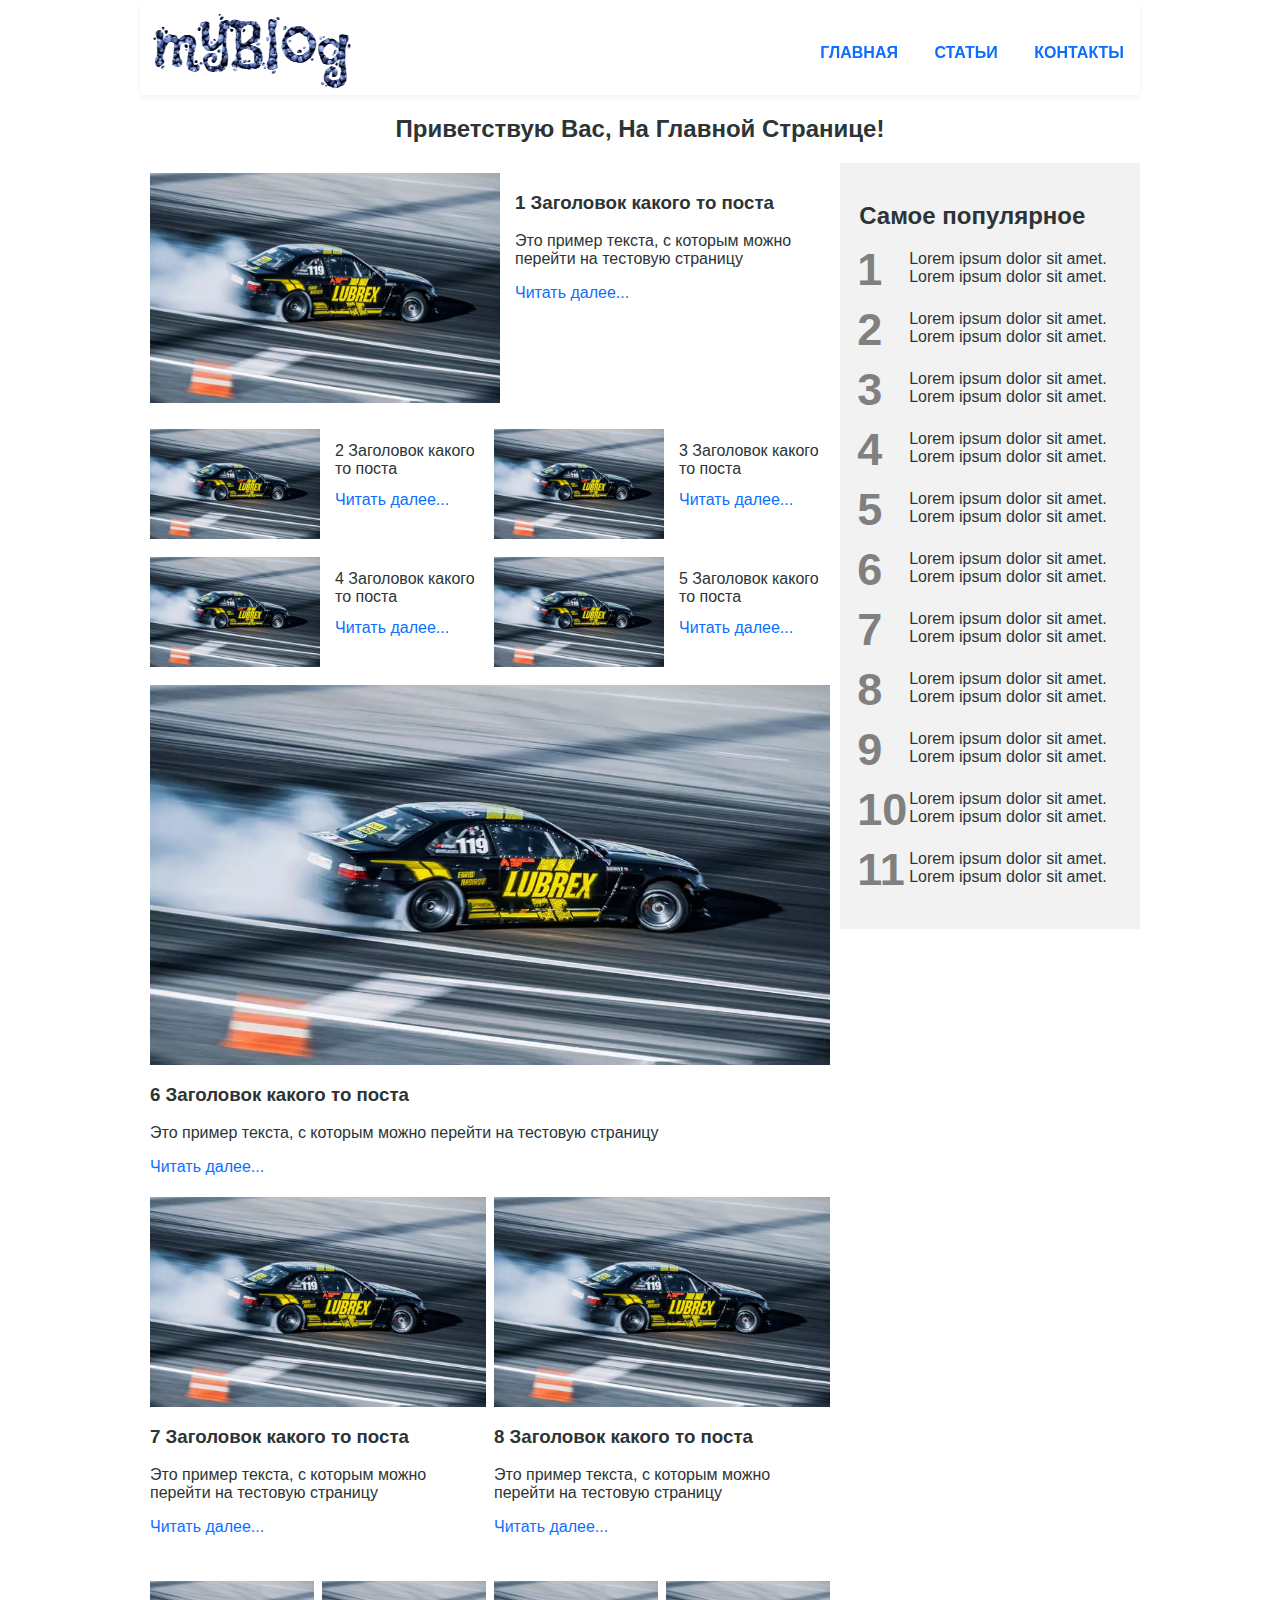
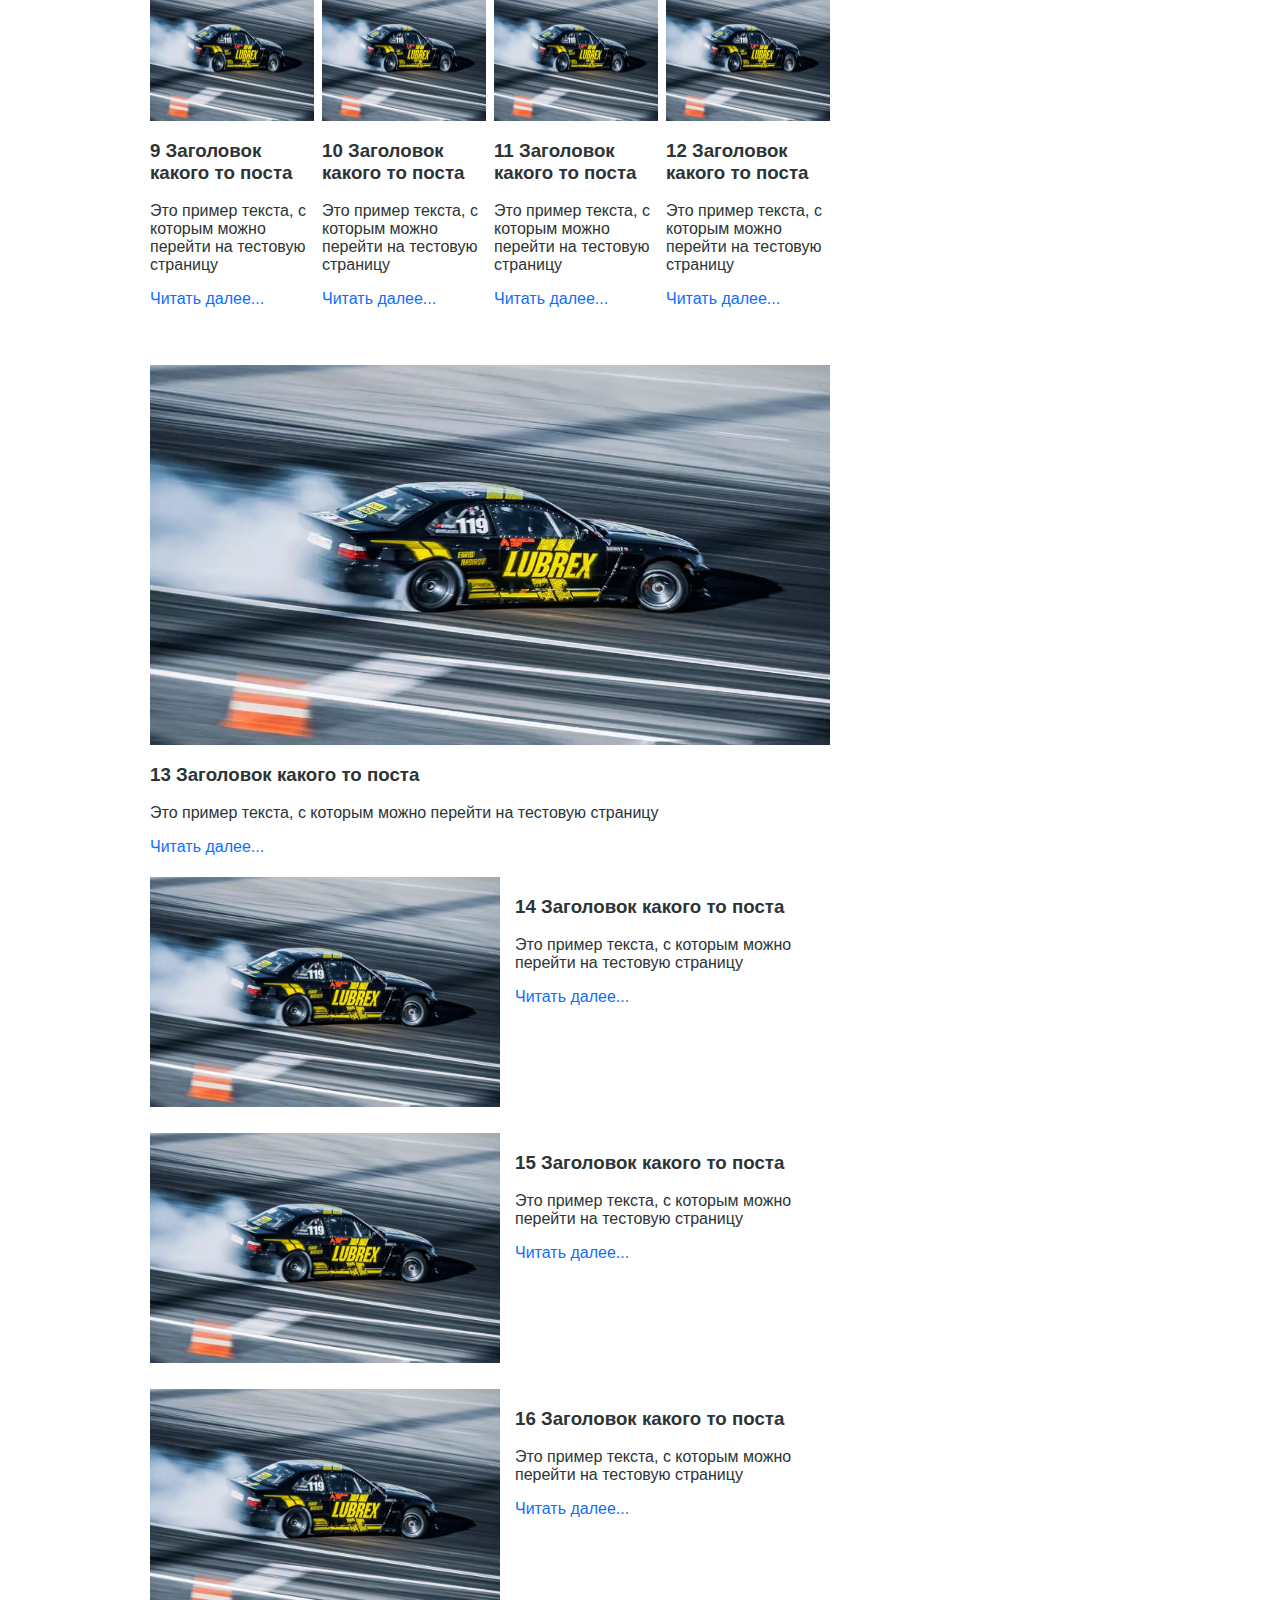
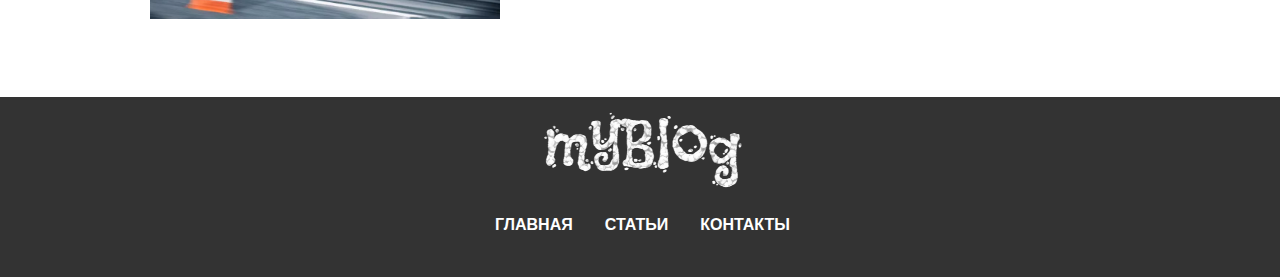
<file: index.html>
<!DOCTYPE html>
<html lang="en">

<head>
    <meta charset="UTF-8">
    <meta name="viewport" content="width=device-width, initial-scale=1.0">
    <title>myBlog</title>

    <link rel="stylesheet" href="./style.css">
</head>

<body>

    <div class="container">
        <!-- Шапка Сайта -->
        <header class="header">
            <div class="logotype">
                <img src="./my-blog.png" alt="logotype">
            </div>
            <nav class="menu">
                <ul>
                    <li><a href="./index.html">Главная</a></li>
                    <li><a href="./blog.html">Статьи</a></li>
                    <li><a href="./contacts.html">Контакты</a></li>
                </ul>
            </nav>
        </header>

        <div class="content-wrapper">
            <div class="content_title">
                <h2>Приветствую Вас, На Главной Странице!</h2>
            </div>
            <main>
                <!-- Статьи -->
                <article class="home_article-content">
                    <div class="post">
                        <img src="./blog/img/post-img.webp" alt="" class="post-img">
                        <div>
                            <h3>1 Заголовок какого то поста</h3>
                            <p>
                                Это пример текста, с которым можно перейти на тестовую страницу
                            </p>
                            <a href="./blog/test.html">Читать далее...</a>
                        </div>

                    </div>

                    <div class="post">
                        <img src="./blog/img/post-img.webp" alt="" class="post-img">
                        <div>
                            <h2>2 Заголовок какого то поста</h2>
                            <p>
                                Это пример текста, с которым можно перейти на тестовую страницу
                            </p>
                            <a href="./blog/test.html">Читать далее...</a>
                        </div>
                    </div>

                    <div class="post">
                        <img src="./blog/img/post-img.webp" alt="" class="post-img">
                        <div>
                            <h2>3 Заголовок какого то поста</h2>
                            <p>
                                Это пример текста, с которым можно перейти на тестовую страницу
                            </p>
                            <a href="./blog/test.html">Читать далее...</a>
                        </div>
                    </div>

                    <div class="post">
                        <img src="./blog/img/post-img.webp" alt="" class="post-img">
                        <div>
                            <h2>4 Заголовок какого то поста</h2>
                            <p>
                                Это пример текста, с которым можно перейти на тестовую страницу
                            </p>
                            <a href="./blog/test.html">Читать далее...</a>
                        </div>
                    </div>

                    <div class="post">
                        <img src="./blog/img/post-img.webp" alt="" class="post-img">
                        <div>
                            <h2>5 Заголовок какого то поста</h2>
                            <p>
                                Это пример текста, с которым можно перейти на тестовую страницу
                            </p>
                            <a href="./blog/test.html">Читать далее...</a>
                        </div>
                    </div>


                    <div class="post">
                        <img src="./blog/img/post-img.webp" alt="" class="post-img">
                        <div>
                            <h3>6 Заголовок какого то поста</h3>
                            <p>
                                Это пример текста, с которым можно перейти на тестовую страницу
                            </p>
                            <a href="./blog/test.html">Читать далее...</a>
                        </div>

                    </div>

                    <div class="post">
                        <img src="./blog/img/post-img.webp" alt="" class="post-img">
                        <div>
                            <h3>7 Заголовок какого то поста</h3>
                            <p>
                                Это пример текста, с которым можно перейти на тестовую страницу
                            </p>
                            <a href="./blog/test.html">Читать далее...</a>
                        </div>

                    </div>

                    <div class="post">
                        <img src="./blog/img/post-img.webp" alt="" class="post-img">
                        <div>
                            <h3>8 Заголовок какого то поста</h3>
                            <p>
                                Это пример текста, с которым можно перейти на тестовую страницу
                            </p>
                            <a href="./blog/test.html">Читать далее...</a>
                        </div>

                    </div>

                    <div class="post">
                        <img src="./blog/img/post-img.webp" alt="" class="post-img">
                        <div>
                            <h3>9 Заголовок какого то поста</h3>
                            <p>
                                Это пример текста, с которым можно перейти на тестовую страницу
                            </p>
                            <a href="./blog/test.html">Читать далее...</a>
                        </div>

                    </div>

                    <div class="post">
                        <img src="./blog/img/post-img.webp" alt="" class="post-img">
                        <div>
                            <h3>10 Заголовок какого то поста</h3>
                            <p>
                                Это пример текста, с которым можно перейти на тестовую страницу
                            </p>
                            <a href="./blog/test.html">Читать далее...</a>
                        </div>

                    </div>

                    <div class="post">
                        <img src="./blog/img/post-img.webp" alt="" class="post-img">
                        <div>
                            <h3>11 Заголовок какого то поста</h3>
                            <p>
                                Это пример текста, с которым можно перейти на тестовую страницу
                            </p>
                            <a href="./blog/test.html">Читать далее...</a>
                        </div>

                    </div>

                    <div class="post">
                        <img src="./blog/img/post-img.webp" alt="" class="post-img">
                        <div>
                            <h3>12 Заголовок какого то поста</h3>
                            <p>
                                Это пример текста, с которым можно перейти на тестовую страницу
                            </p>
                            <a href="./blog/test.html">Читать далее...</a>
                        </div>

                    </div>


                    <div class="post">
                        <img src="./blog/img/post-img.webp" alt="" class="post-img">
                        <div>
                            <h3>13 Заголовок какого то поста</h3>
                            <p>
                                Это пример текста, с которым можно перейти на тестовую страницу
                            </p>
                            <a href="./blog/test.html">Читать далее...</a>
                        </div>

                    </div>

                    <div class="post">
                        <img src="./blog/img/post-img.webp" alt="" class="post-img">
                        <div>
                            <h3>14 Заголовок какого то поста</h3>
                            <p>
                                Это пример текста, с которым можно перейти на тестовую страницу
                            </p>
                            <a href="./blog/test.html">Читать далее...</a>
                        </div>

                    </div>

                    <div class="post">
                        <img src="./blog/img/post-img.webp" alt="" class="post-img">
                        <div>
                            <h3>15 Заголовок какого то поста</h3>
                            <p>
                                Это пример текста, с которым можно перейти на тестовую страницу
                            </p>
                            <a href="./blog/test.html">Читать далее...</a>
                        </div>

                    </div>

                    <div class="post">
                        <img src="./blog/img/post-img.webp" alt="" class="post-img">
                        <div>
                            <h3>16 Заголовок какого то поста</h3>
                            <p>
                                Это пример текста, с которым можно перейти на тестовую страницу
                            </p>
                            <a href="./blog/test.html">Читать далее...</a>
                        </div>

                    </div>
                </article>

                <aside>
                    <div class="aside-content">
                        <!-- Асайд -->
                        <div class="aside_content_list">
                            <h2>Самое популярное</h2>
                            <div class="aside_list">
                                <div class="aside_list-num">1</div>
                                <div class="aside_list-txt">Lorem ipsum dolor sit amet. Lorem ipsum dolor sit amet.
                                </div>
                            </div>
                            <div class="aside_list">
                                <div class="aside_list-num">2</div>
                                <div class="aside_list-txt">Lorem ipsum dolor sit amet. Lorem ipsum dolor sit amet.
                                </div>
                            </div>
                            <div class="aside_list">
                                <div class="aside_list-num">3</div>
                                <div class="aside_list-txt">Lorem ipsum dolor sit amet. Lorem ipsum dolor sit amet.
                                </div>
                            </div>
                            <div class="aside_list">
                                <div class="aside_list-num">4</div>
                                <div class="aside_list-txt">Lorem ipsum dolor sit amet. Lorem ipsum dolor sit amet.
                                </div>
                            </div>
                            <div class="aside_list">
                                <div class="aside_list-num">5</div>
                                <div class="aside_list-txt">Lorem ipsum dolor sit amet. Lorem ipsum dolor sit amet.
                                </div>
                            </div>
                            <div class="aside_list">
                                <div class="aside_list-num">6</div>
                                <div class="aside_list-txt">Lorem ipsum dolor sit amet. Lorem ipsum dolor sit amet.
                                </div>
                            </div>
                            <div class="aside_list">
                                <div class="aside_list-num">7</div>
                                <div class="aside_list-txt">Lorem ipsum dolor sit amet. Lorem ipsum dolor sit amet.
                                </div>
                            </div>
                            <div class="aside_list">
                                <div class="aside_list-num">8</div>
                                <div class="aside_list-txt">Lorem ipsum dolor sit amet. Lorem ipsum dolor sit amet.
                                </div>
                            </div>
                            <div class="aside_list">
                                <div class="aside_list-num">9</div>
                                <div class="aside_list-txt">Lorem ipsum dolor sit amet. Lorem ipsum dolor sit amet.
                                </div>
                            </div>
                            <div class="aside_list">
                                <div class="aside_list-num">10</div>
                                <div class="aside_list-txt">Lorem ipsum dolor sit amet. Lorem ipsum dolor sit amet.
                                </div>
                            </div>
                            <div class="aside_list">
                                <div class="aside_list-num">11</div>
                                <div class="aside_list-txt">Lorem ipsum dolor sit amet. Lorem ipsum dolor sit amet.
                                </div>
                            </div>
                        </div>

                    </div>

                </aside>


            </main>


        </div>

    </div>

    <footer>
        <div class="footer-logotype">
            <img src="./my-blog-white.png" alt="footer-logotype">
        </div>
        <nav class="menu">
            <ul>
                <li><a href="./index.html">Главная</a></li>
                <li><a href="./blog.html">Статьи</a></li>
                <li><a href="./contacts.html">Контакты</a></li>
            </ul>
        </nav>
    </footer>

    
    <!-- <script src="./script.js"></script> -->
</body>

</html>
</file>
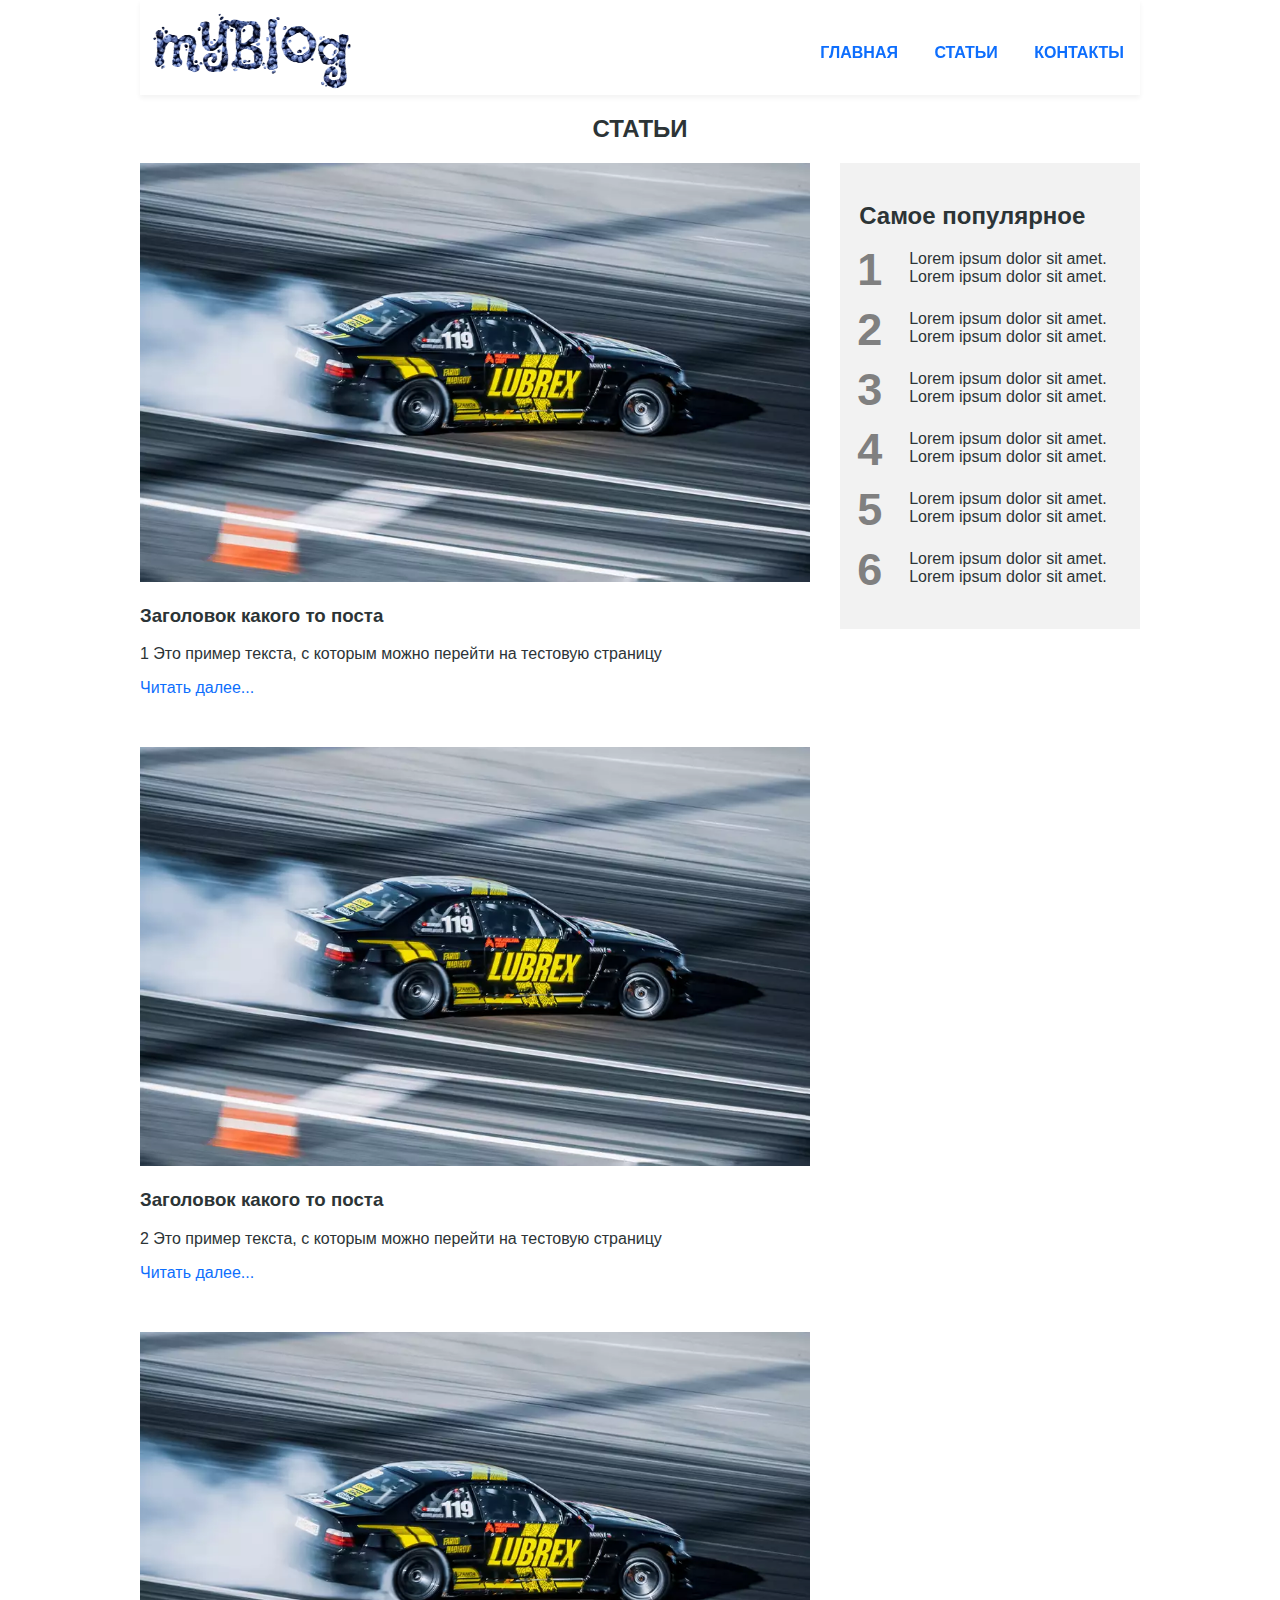
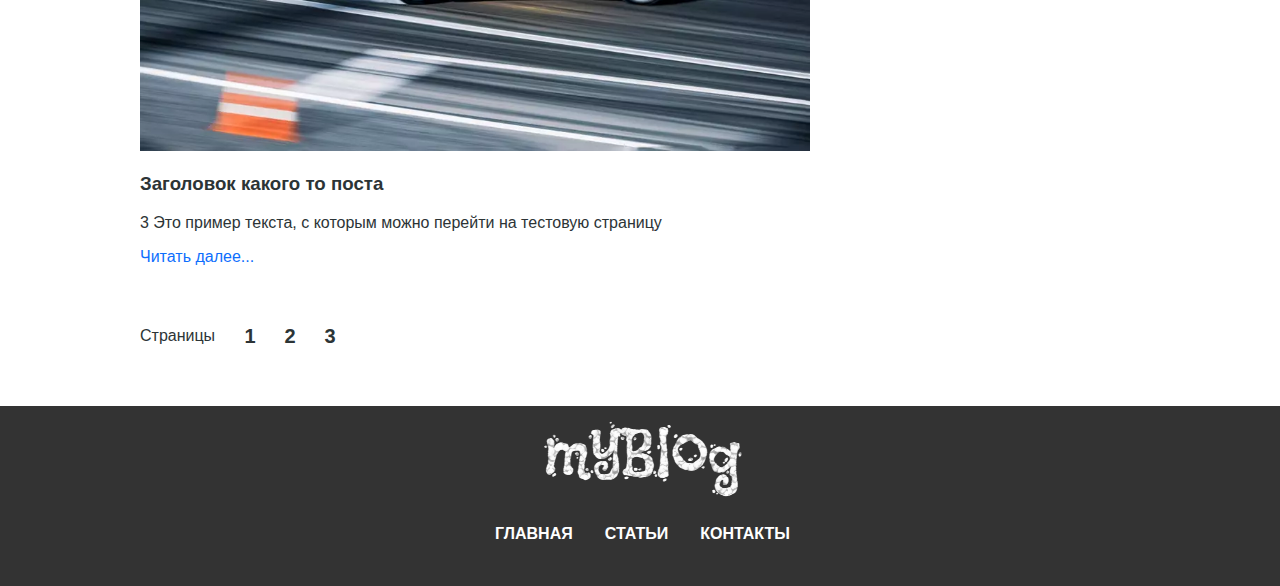
<file: blog.html>
<!DOCTYPE html>
<html lang="en">

<head>
    <meta charset="UTF-8">
    <meta name="viewport" content="width=device-width, initial-scale=1.0">
    <title>myBlog</title>

    <link rel="stylesheet" href="./style.css">
</head>

<body>

    <div class="container">
        <!-- Шапка Сайта -->
        <header class="header">
            <div class="logotype">
                <img src="./my-blog.png" alt="logotype">
            </div>
            <nav class="menu">
                <ul>
                    <li><a href="./index.html">Главная</a></li>
                    <li><a href="./blog.html">Статьи</a></li>
                    <li><a href="./contacts.html">Контакты</a></li>
                </ul>
            </nav>
        </header>

        <div class="content-wrapper">
            <div class="content_title">
                <h2>СТАТЬИ</h2>
            </div>
            <main>
                <!-- Статьи -->
                <article>
                    <div id="content">


                        <div class="post">
                            <img src="./blog/img/post-img.webp" alt="" class="post-img">
                            <h3>Заголовок какого то поста</h3>
                            <p>
                                1 Это пример текста, с которым можно перейти на тестовую страницу
                            </p>
                            <a href="./blog/test.html">Читать далее...</a>
                        </div>

                        <div class="post">
                            <img src="./blog/img/post-img.webp" alt="" class="post-img">
                            <h3>Заголовок какого то поста</h3>
                            <p>
                                2 Это пример текста, с которым можно перейти на тестовую страницу
                            </p>
                            <a href="./blog/test.html">Читать далее...</a>
                        </div>

                        <div class="post">
                            <img src="./blog/img/post-img.webp" alt="" class="post-img">
                            <h3>Заголовок какого то поста</h3>
                            <p>
                                3 Это пример текста, с которым можно перейти на тестовую страницу
                            </p>
                            <a href="./blog/test.html">Читать далее...</a>
                        </div>

                        <div class="post">
                            <img src="./blog/img/post-img.webp" alt="" class="post-img">
                            <h3>Заголовок какого то поста</h3>
                            <p>
                                4 Это пример текста, с которым можно перейти на тестовую страницу
                            </p>
                            <a href="./blog/test.html">Читать далее...</a>
                        </div>

                        <div class="post">
                            <img src="./blog/img/post-img.webp" alt="" class="post-img">
                            <h3>Заголовок какого то поста</h3>
                            <p>
                                5 Это пример текста, с которым можно перейти на тестовую страницу
                            </p>
                            <a href="./blog/test.html">Читать далее...</a>
                        </div>

                        <div class="post">
                            <img src="./blog/img/post-img.webp" alt="" class="post-img">
                            <h3>Заголовок какого то поста</h3>
                            <p>
                                6 Это пример текста, с которым можно перейти на тестовую страницу

                            </p>
                            <a href="./blog/test.html">Читать далее...</a>
                        </div>

                        <div class="post">
                            <img src="./blog/img/post-img.webp" alt="" class="post-img">
                            <h3>Заголовок какого то поста</h3>
                            <p>
                                7 Это пример текста, с которым можно перейти на тестовую страницу
                            </p>
                            <a href="./blog/test.html">Читать далее...</a>
                        </div>
                    </div>

                    <div class="pagination_block">
                        <p>Страницы</p>
                        <div id="pagination"></div>
                    </div>


                </article>

                <aside>
                    <div class="aside-content">
                        <!-- Асайд -->
                        <div class="aside_content_list">
                            <h2>Самое популярное</h2>
                            <div class="aside_list">
                                <div class="aside_list-num">1</div>
                                <div class="aside_list-txt">Lorem ipsum dolor sit amet. Lorem ipsum dolor sit amet.
                                </div>
                            </div>
                            <div class="aside_list">
                                <div class="aside_list-num">2</div>
                                <div class="aside_list-txt">Lorem ipsum dolor sit amet. Lorem ipsum dolor sit amet.
                                </div>
                            </div>
                            <div class="aside_list">
                                <div class="aside_list-num">3</div>
                                <div class="aside_list-txt">Lorem ipsum dolor sit amet. Lorem ipsum dolor sit amet.
                                </div>
                            </div>
                            <div class="aside_list">
                                <div class="aside_list-num">4</div>
                                <div class="aside_list-txt">Lorem ipsum dolor sit amet. Lorem ipsum dolor sit amet.
                                </div>
                            </div>
                            <div class="aside_list">
                                <div class="aside_list-num">5</div>
                                <div class="aside_list-txt">Lorem ipsum dolor sit amet. Lorem ipsum dolor sit amet.
                                </div>
                            </div>
                            <div class="aside_list">
                                <div class="aside_list-num">6</div>
                                <div class="aside_list-txt">Lorem ipsum dolor sit amet. Lorem ipsum dolor sit amet.
                                </div>
                            </div>
                        </div>

                    </div>

                </aside>


            </main>


        </div>

    </div>
    <footer>
        <div class="footer-logotype">
            <img src="./my-blog-white.png" alt="footer-logotype">
        </div>
        <nav class="menu">
            <ul>
                <li><a href="./index.html">Главная</a></li>
                <li><a href="./blog.html">Статьи</a></li>
                <li><a href="./contacts.html">Контакты</a></li>
            </ul>
        </nav>
    </footer>

    <script src="./script.js"></script>
</body>

</html>
</file>
<file: style.css>
* {
    box-sizing: border-box;
    font-family: sans-serif;
    color: rgb(44, 52, 54);
}

body {
    margin: 0;
}

.container {
    max-width: 1000px;
    margin: 0 auto;
    min-height: 90vh;
}

a {
    color: #0d6efd;
    text-decoration: none;
}

/* header */
.header {
    display: grid;
    grid-template-columns: 204px 1fr;
    position: sticky;
    top: 0px;
    left: 0px;
    right: 0px;
    z-index: 1;
    background-color: white;
    box-shadow: rgba(0, 0, 0, 0.05) 0px 3px 5px;
    padding: 10px 0 0 10px;
}

.header .menu {
    display: flex;
    align-items: center;
    margin-left: auto;
}

.header .menu ul {
    padding: 0;
}

.header .menu ul li {
    display: inline-block;
    margin: 0 16px;
}

.header .menu ul li a {
    text-decoration: none;
    font-weight: bold;
    text-transform: uppercase;
    transition: all 1s ease;
}

.header .menu ul li a:hover {
    color: indigo;
}

/* home article content */
.home_article-content {
    display: -ms-grid;
    display: grid;
    grid-template-columns: repeat(auto-fill, minmax(150px, 1fr));
    grid-auto-rows: 120px;
    grid-auto-flow: dense;
    grid-gap: 8px;
    padding: 10px;
}

/* 1 */
.home_article-content .post:nth-child(1n) {
    display: grid;
    grid-template-columns: 1fr 1fr;
    grid-column: span 4;
    grid-row: span 2;
}

.home_article-content .post:nth-child(1n) .post-img {
    width: 350px;
    height: 230px;
    margin-right: 15px;
}

/* 2 */
.home_article-content .post:nth-child(2) {
    display: grid;
    grid-template-columns: 1fr 1fr;
    grid-column: span 2;
    grid-row: span 1;
}

.home_article-content .post:nth-child(2) h2 {
    font-weight: 200;
    font-size: 16px;
}

.home_article-content .post:nth-child(2) p {
    display: none;
}

.home_article-content .post:nth-child(2) .post-img {
    width: 170px;
    height: 110px;
    margin-right: 15px;
}

/* 3 */
.home_article-content .post:nth-child(3) {
    display: grid;
    grid-template-columns: 1fr 1fr;
    grid-column: span 2;
    grid-row: span 1;
}

.home_article-content .post:nth-child(3) h2 {
    font-weight: 200;
    font-size: 16px;
}

.home_article-content .post:nth-child(3) p {
    display: none;
}

.home_article-content .post:nth-child(3) .post-img {
    width: 170px;
    height: 110px;
    margin-right: 15px;
}

/* 4 */
.home_article-content .post:nth-child(4) {
    display: grid;
    grid-template-columns: 1fr 1fr;
    grid-column: span 2;
    grid-row: span 1;
}

.home_article-content .post:nth-child(4) h2 {
    font-weight: 200;
    font-size: 16px;
}

.home_article-content .post:nth-child(4) p {
    display: none;
}

.home_article-content .post:nth-child(4) .post-img {
    width: 170px;
    height: 110px;
    margin-right: 15px;
}

/* 5 */
.home_article-content .post:nth-child(5) {
    display: grid;
    grid-template-columns: 1fr 1fr;
    grid-column: span 2;
    grid-row: span 1;
}

.home_article-content .post:nth-child(5) h2 {
    font-weight: 200;
    font-size: 16px;
}

.home_article-content .post:nth-child(5) p {
    display: none;
}

.home_article-content .post:nth-child(5) .post-img {
    width: 170px;
    height: 110px;
    margin-right: 15px;
}

/* 6 */
.home_article-content .post:nth-child(6) {
    grid-template-columns: 1fr;
    grid-column: span 4;
    grid-row: span 4;
}

.home_article-content .post:nth-child(6) .post-img {
    width: 680px;
    height: 380px;
    margin-right: 0;
}

/* 7 */
.home_article-content .post:nth-child(7) {
    display: grid;
    grid-template-columns: 1fr;
    grid-column: span 2;
    grid-row: span 3;
}

.home_article-content .post:nth-child(7) .post-img {
    width: 336px;
    height: 210px;
    margin-right: 0;
}

/* 8 */
.home_article-content .post:nth-child(8) {
    display: grid;
    grid-template-columns: 1fr;
    grid-column: span 2;
    grid-row: span 3;
}

.home_article-content .post:nth-child(8) .post-img {
    width: 336px;
    height: 210px;
    margin-right: 0;
}

/* 9 */
.home_article-content .post:nth-child(9) {
    display: grid;
    grid-template-columns: 1fr;
    grid-column: span 1;
    grid-row: span 3;
}

.home_article-content .post:nth-child(9) .post-img {
    width: 164px;
    height: 140px;
    margin-right: 0;
}

/* 10 */
.home_article-content .post:nth-child(10) {
    display: grid;
    grid-template-columns: 1fr;
    grid-column: span 1;
    grid-row: span 3;
}

.home_article-content .post:nth-child(10) .post-img {
    width: 164px;
    height: 140px;
    margin-right: 0;
}

/* 11 */
.home_article-content .post:nth-child(11) {
    display: grid;
    grid-template-columns: 1fr;
    grid-column: span 1;
    grid-row: span 3;
}

.home_article-content .post:nth-child(11) .post-img {
    width: 164px;
    height: 140px;
    margin-right: 0;
}

/* 12 */
.home_article-content .post:nth-child(12) {
    display: grid;
    grid-template-columns: 1fr;
    grid-column: span 1;
    grid-row: span 3;
}

.home_article-content .post:nth-child(12) .post-img {
    width: 164px;
    height: 140px;
    margin-right: 0;
}

/* 13 */
.home_article-content .post:nth-child(13) {
    display: grid;
    grid-template-columns: 1fr;
    grid-column: span 4;
    grid-row: span 4;
}

.home_article-content .post:nth-child(13) .post-img {
    width: 680px;
    height: 380px;
    margin-right: 0;
}

/* blog article content */
.content_title h2 {
    text-align: center;
}

main {
    display: grid;
    grid-template-columns: 1fr 300px;
    min-height: 100%;
    padding: 0 0 50px 0;
}

.content-wrapper article .post {
    margin-bottom: 50px;
}

.content-wrapper article .post-img {
    width: 670px;
    height: 419px;
}

/* Пагинация */
.pagination_block {
    display: flex;
    flex-direction: row;
    align-items: center;
}

.pagination_block p {
    margin: 0 15px 0 0;
}

#pagination button {
    border: none;
    font-weight: bold;
    font-size: 20px;
    background-color: white;
    width: 2.5rem;
    height: 2.5rem;
}

/* Применяем стиль выделения */
.selected {
    box-shadow: inset 0px 0px 1px 2px #0d6efd;
    border-radius: 50%;
    width: 2.5rem;
    height: 2.5rem;
}

/* aside */
aside {
    display: flex;
    flex-direction: column;
    width: 300px;
    flex-shrink: 0;
    z-index: 0;
}

.aside-content {
    margin-bottom: 24px;
    flex-shrink: 0;
    height: 880px;
}

.aside_content_list {
    background: rgb(242, 242, 242);
    padding: 1.2rem;
    position: sticky;
    top: 131px;
}

.aside_list {
    display: grid;
    grid-template-columns: 50px 1fr;
    margin-bottom: 20px;
}

.aside_content_list .aside_list .aside_list-num {
    font-size: 2.8125rem;
    font-weight: 700;
    color: grey;
    margin-right: 0.6875rem;
    margin-left: -0.125rem;
    flex-shrink: 0;
    line-height: 2.5rem;
}

/* footer */
footer {
    color: rgb(181, 181, 183);
    padding: 0.75rem 1rem 1.6875rem 1.3125rem;
    background: rgb(51, 51, 51);
}

.footer-logotype img {
    display: block;
    margin: 0 auto;
}

footer .menu {
    padding: 26px 0 16px 0;
}

footer .menu ul {
    display: flex;
    justify-content: center;
    align-items: center;
    margin: 0 auto;
    padding: 0;
}

footer .menu ul li {
    display: inline-block;
    margin: 0 16px;
}

footer .menu ul li a {
    text-decoration: none;
    font-weight: bold;
    text-transform: uppercase;
    transition: all 1s ease;
    color: white;
}

footer .menu ul li a:hover {
    color: rgb(180, 180, 180);
}

/* медиазапросы */
@media (max-width: 1015px) {
    main {
        display: grid;
        grid-template-columns: 1fr;
        min-height: 100%;
        padding: 0 0 50px 0;
        max-width: 768px;
        margin: 0 auto;
    }

    .home_article-content .post:nth-child(6) .post-img,
    .home_article-content .post:nth-child(13) .post-img {
        width: 100%;
        height: 380px;
        margin-right: 0;
    }

    /* aside */
    aside {
        width: 100%;
    }

    .aside-content {
        margin-bottom: 24px;
        flex-shrink: 0;
    }

    .aside_content_list h2 {
        text-align: center;
    }

    .aside_content_list {
        background: rgb(255, 255, 255);
        padding: 1.2rem;
    }

    .aside_list {
        display: grid;
        grid-template-columns: 50px 1fr;
        margin-bottom: 20px;
    }

    .aside_list-txt {
        display: flex;
        align-items: center;
    }
}

@media (max-width: 800px) {
    main {
        max-width: 600px;
    }

    /* home article content */
    .home_article-content {
        display: -ms-grid;
        display: grid;
        grid-template-columns: repeat(auto-fill, minmax(200px, 1fr));
        grid-auto-rows: 120px;
        grid-auto-flow: dense;
        grid-gap: 8px;
        padding: 10px;
    }

    /* 1 */
    .home_article-content .post:nth-child(1n) {
        display: grid;
        grid-template-columns: 1fr 1fr;
        grid-column: span 3;
        grid-row: span 2;
    }

    .home_article-content .post:nth-child(1n) .post-img {
        width: 300px;
        height: 230px;
        margin-right: 15px;
    }

    /* 2 */
    .home_article-content .post:nth-child(2) {
        display: grid;
        grid-template-columns: 1fr 1fr;
        grid-column: span 3;
        grid-row: span 2;
    }

    .home_article-content .post:nth-child(2) h2 {
        font-weight: bold;
        font-size: 18.5px;
    }

    .home_article-content .post:nth-child(2) p {
        display: block;
    }

    .home_article-content .post:nth-child(2) .post-img {
        width: 300px;
        height: 230px;
        margin-right: 15px;
    }

    /* 3 */
    .home_article-content .post:nth-child(3) {
        display: grid;
        grid-template-columns: 1fr 1fr;
        grid-column: span 3;
        grid-row: span 2;
    }

    .home_article-content .post:nth-child(3) h2 {
        font-weight: bold;
        font-size: 18.5px;
    }

    .home_article-content .post:nth-child(3) p {
        display: block;
    }

    .home_article-content .post:nth-child(3) .post-img {
        width: 300px;
        height: 230px;
        margin-right: 15px;
    }

    /* 4 */
    .home_article-content .post:nth-child(4) {
        display: grid;
        grid-template-columns: 1fr 1fr;
        grid-column: span 3;
        grid-row: span 2;
    }

    .home_article-content .post:nth-child(4) h2 {
        font-weight: bold;
        font-size: 18.5px;
    }

    .home_article-content .post:nth-child(4) p {
        display: block;
    }

    .home_article-content .post:nth-child(4) .post-img {
        width: 300px;
        height: 230px;
        margin-right: 15px;
    }

    /* 5 */
    .home_article-content .post:nth-child(5) {
        display: grid;
        grid-template-columns: 1fr 1fr;
        grid-column: span 3;
        grid-row: span 2;
    }

    .home_article-content .post:nth-child(5) h2 {
        font-weight: bold;
        font-size: 18.5px;
    }

    .home_article-content .post:nth-child(5) p {
        display: block;
    }

    .home_article-content .post:nth-child(5) .post-img {
        width: 300px;
        height: 230px;
        margin-right: 15px;
    }

    /* 6 */
    .home_article-content .post:nth-child(6) {
        display: grid;
        grid-template-columns: 1fr 1fr;
        grid-column: span 3;
        grid-row: span 2;
    }

    .home_article-content .post:nth-child(6) .post-img {
        width: 300px;
        height: 230px;
        margin-right: 15px;
    }

    /* 7 */
    .home_article-content .post:nth-child(7) {
        display: grid;
        grid-template-columns: 1fr 1fr;
        grid-column: span 3;
        grid-row: span 2;
    }

    .home_article-content .post:nth-child(7) .post-img {
        width: 300px;
        height: 230px;
        margin-right: 15px;
    }

    /* 8 */
    .home_article-content .post:nth-child(8) {
        display: grid;
        grid-template-columns: 1fr 1fr;
        grid-column: span 3;
        grid-row: span 2;
    }

    .home_article-content .post:nth-child(8) .post-img {
        width: 300px;
        height: 230px;
        margin-right: 15px;
    }

    /* 9 */
    .home_article-content .post:nth-child(9) {
        display: grid;
        grid-template-columns: 1fr 1fr;
        grid-column: span 3;
        grid-row: span 2;
    }

    .home_article-content .post:nth-child(9) .post-img {
        width: 300px;
        height: 230px;
        margin-right: 15px;
    }

    /* 10 */
    .home_article-content .post:nth-child(10) {
        display: grid;
        grid-template-columns: 1fr 1fr;
        grid-column: span 3;
        grid-row: span 2;
    }

    .home_article-content .post:nth-child(10) .post-img {
        width: 300px;
        height: 230px;
        margin-right: 15px;
    }

    /* 11 */
    .home_article-content .post:nth-child(11) {
        display: grid;
        grid-template-columns: 1fr 1fr;
        grid-column: span 3;
        grid-row: span 2;
    }

    .home_article-content .post:nth-child(11) .post-img {
        width: 300px;
        height: 230px;
        margin-right: 15px;
    }

    /* 12 */
    .home_article-content .post:nth-child(12) {
        display: grid;
        grid-template-columns: 1fr 1fr;
        grid-column: span 3;
        grid-row: span 2;
    }

    .home_article-content .post:nth-child(12) .post-img {
        width: 300px;
        height: 230px;
        margin-right: 15px;
    }

    /* 13 */
    .home_article-content .post:nth-child(13) {
        display: grid;
        grid-template-columns: 1fr 1fr;
        grid-column: span 3;
        grid-row: span 2;
    }

    .home_article-content .post:nth-child(13) .post-img {
        width: 300px;
        height: 230px;
        margin-right: 15px;
    }
}

@media (max-width: 610px) {
    .header {
        display: grid;
        grid-template-columns: 1fr;
        grid-template-rows: 1fr 50px;
        padding: 15px 0 0 0;
    }

    .header img {
        display: block;
        margin: 0 auto;
    }

    .header .menu {
        display: flex;
        align-items: center;
        margin: 0 auto;
    }

    main {
        max-width: 500px;
    }

    .home_article-content {
        display: -ms-grid;
        display: grid;
        grid-template-columns: repeat(auto-fill, minmax(125px, 1fr));
        grid-auto-rows: 125px;
        grid-auto-flow: dense;
        grid-gap: 8px;
        padding: 10px;
    }

    /* 1 */
    .home_article-content .post:nth-child(1n) {
        display: grid;
        grid-template-columns: 1fr;
        grid-column: span 3;
        grid-row: span 3;
    }

    .home_article-content .post:nth-child(1n) .post-img {
        width: 100%;
        height: 230px;
        margin-right: 0;
    }

    /* 2 */
    .home_article-content .post:nth-child(2) {
        display: grid;
        grid-template-columns: 1fr;
        grid-column: span 3;
        grid-row: span 3;
    }

    .home_article-content .post:nth-child(2) h2 {
        font-weight: bold;
        font-size: 18.5px;
    }

    .home_article-content .post:nth-child(2) p {
        display: block;
    }

    .home_article-content .post:nth-child(2) .post-img {
        width: 100%;
        height: 230px;
        margin-right: 0;
    }

    /* 3 */
    .home_article-content .post:nth-child(3) {
        display: grid;
        grid-template-columns: 1fr;
        grid-column: span 3;
        grid-row: span 3;
    }

    .home_article-content .post:nth-child(3) h2 {
        font-weight: bold;
        font-size: 18.5px;
    }

    .home_article-content .post:nth-child(3) p {
        display: block;
    }

    .home_article-content .post:nth-child(3) .post-img {
        width: 100%;
        height: 230px;
        margin-right: 0;
    }

    /* 4 */
    .home_article-content .post:nth-child(4) {
        display: grid;
        grid-template-columns: 1fr;
        grid-column: span 3;
        grid-row: span 3;
    }

    .home_article-content .post:nth-child(4) h2 {
        font-weight: bold;
        font-size: 18.5px;
    }

    .home_article-content .post:nth-child(4) p {
        display: block;
    }

    .home_article-content .post:nth-child(4) .post-img {
        width: 100%;
        height: 230px;
        margin-right: 0;
    }

    /* 5 */
    .home_article-content .post:nth-child(5) {
        display: grid;
        grid-template-columns: 1fr;
        grid-column: span 3;
        grid-row: span 3;
    }

    .home_article-content .post:nth-child(5) h2 {
        font-weight: bold;
        font-size: 18.5px;
    }

    .home_article-content .post:nth-child(5) p {
        display: block;
    }

    .home_article-content .post:nth-child(5) .post-img {
        width: 100%;
        height: 230px;
        margin-right: 0;
    }

    /* 6 */
    .home_article-content .post:nth-child(6) {
        display: grid;
        grid-template-columns: 1fr;
        grid-column: span 3;
        grid-row: span 3;
    }

    .home_article-content .post:nth-child(6) .post-img {
        width: 100%;
        height: 230px;
        margin-right: 0;
    }

    /* 7 */
    .home_article-content .post:nth-child(7) {
        display: grid;
        grid-template-columns: 1fr;
        grid-column: span 3;
        grid-row: span 3;
    }

    .home_article-content .post:nth-child(7) .post-img {
        width: 100%;
        height: 230px;
        margin-right: 0;
    }

    /* 8 */
    .home_article-content .post:nth-child(8) {
        display: grid;
        grid-template-columns: 1fr;
        grid-column: span 3;
        grid-row: span 3;
    }

    .home_article-content .post:nth-child(8) .post-img {
        width: 100%;
        height: 230px;
        margin-right: 0;
    }

    /* 9 */
    .home_article-content .post:nth-child(9) {
        display: grid;
        grid-template-columns: 1fr;
        grid-column: span 3;
        grid-row: span 3;
    }

    .home_article-content .post:nth-child(9) .post-img {
        width: 100%;
        height: 230px;
        margin-right: 0;
    }

    /* 10 */
    .home_article-content .post:nth-child(10) {
        display: grid;
        grid-template-columns: 1fr;
        grid-column: span 3;
        grid-row: span 3;
    }

    .home_article-content .post:nth-child(10) .post-img {
        width: 100%;
        height: 230px;
        margin-right: 0;
    }

    /* 11 */
    .home_article-content .post:nth-child(11) {
        display: grid;
        grid-template-columns: 1fr;
        grid-column: span 3;
        grid-row: span 3;
    }

    .home_article-content .post:nth-child(11) .post-img {
        width: 100%;
        height: 230px;
        margin-right: 0;
    }

    /* 12 */
    .home_article-content .post:nth-child(12) {
        display: grid;
        grid-template-columns: 1fr;
        grid-column: span 3;
        grid-row: span 3;
    }

    .home_article-content .post:nth-child(12) .post-img {
        width: 100%;
        height: 230px;
        margin-right: 0;
    }

    /* 13 */
    .home_article-content .post:nth-child(13) {
        display: grid;
        grid-template-columns: 1fr;
        grid-column: span 3;
        grid-row: span 3;
    }

    .home_article-content .post:nth-child(13) .post-img {
        width: 100%;
        height: 230px;
        margin-right: 0;
    }
}
</file>
